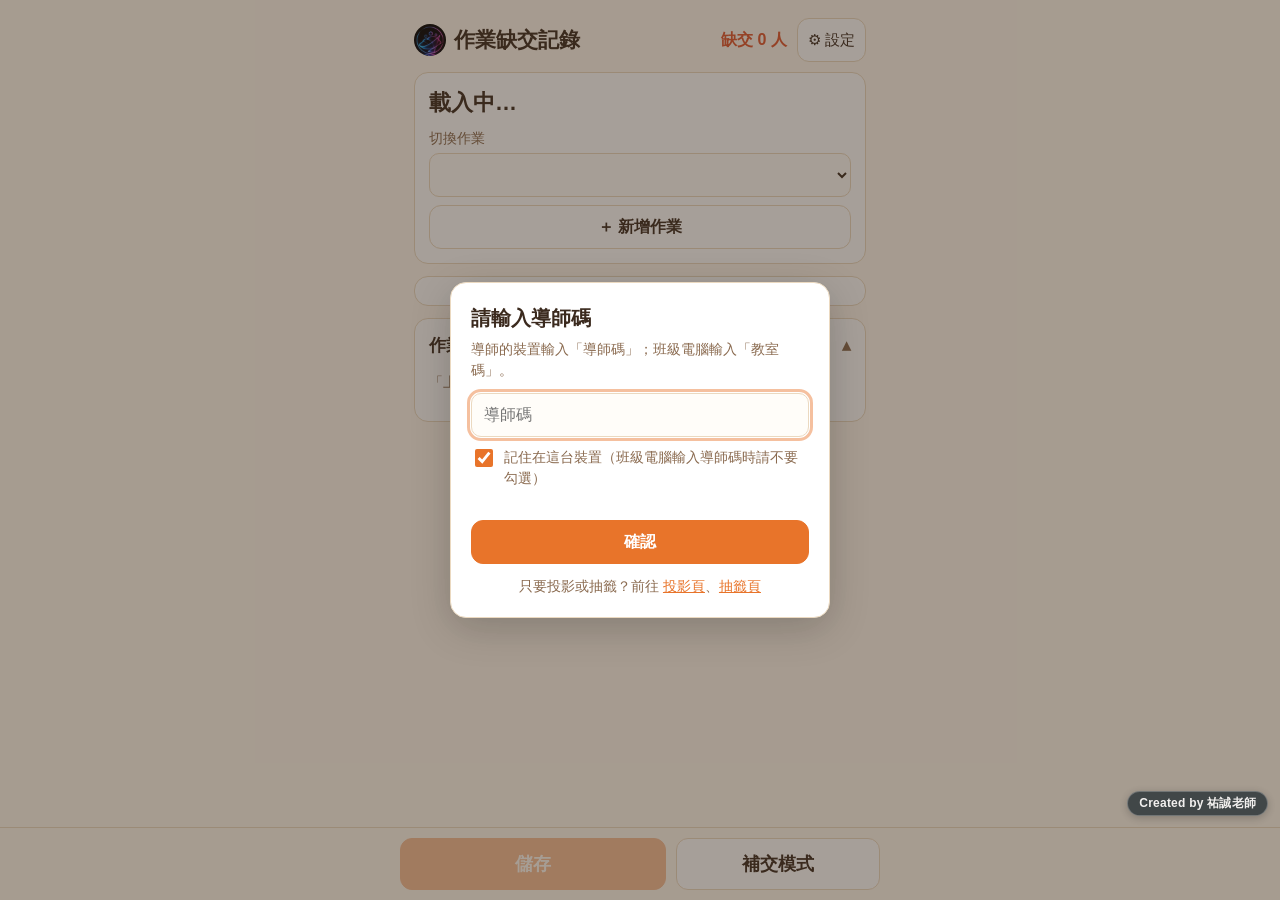
<file: index.html>
<!doctype html>
<html lang="zh-Hant-TW">
<head>
  <meta charset="utf-8">
  <meta name="viewport" content="width=device-width, initial-scale=1, viewport-fit=cover">
  <meta name="robots" content="noindex">
  <meta name="theme-color" content="#FFF8EE">
  <link rel="manifest" href="manifest.webmanifest">
  <link rel="icon" type="image/png" sizes="32x32" href="icons/favicon-32.png">
  <link rel="apple-touch-icon" href="icons/apple-touch-icon.png">
  <meta name="mobile-web-app-capable" content="yes">
  <meta name="apple-mobile-web-app-capable" content="yes">
  <meta name="apple-mobile-web-app-title" content="班級管理">
  <meta name="apple-mobile-web-app-status-bar-style" content="default">
  <meta name="application-name" content="班級管理">
  <title>作業缺交記錄</title>
  <link rel="stylesheet" href="css/style.css?v=10">
</head>
<body>
  <div class="page">
    <header class="topbar">
      <h1 class="brand"><img src="icons/logo-96.png" alt="" width="32" height="32">作業缺交記錄</h1>
      <div class="right">
        <span id="missingCount" class="missing-count">缺交 0 人</span>
        <a class="icon-link" href="settings.html" aria-label="設定頁">⚙ 設定</a>
      </div>
    </header>

    <!-- 目前作業 -->
    <section class="card current-card" id="currentCard">
      <div class="date" id="curDate"></div>
      <div class="name" id="curName">載入中…</div>
      <label class="field">切換作業
        <select id="assignSelect" class="input"></select>
      </label>
      <button id="btnShowNew" class="btn btn-block" type="button">＋ 新增作業</button>
      <form id="newForm" class="stack" hidden style="margin-top:10px">
        <label class="field">作業名稱（必填）
          <input id="newName" class="input" type="text" maxlength="40" required placeholder="例如：數學習作 P.32">
        </label>
        <label class="field">日期
          <input id="newDate" class="input" type="date" required>
        </label>
        <div class="row">
          <button class="btn btn-primary" type="submit">建立</button>
          <button id="btnCancelNew" class="btn" type="button">取消</button>
        </div>
      </form>
    </section>

    <div class="makeup-banner">補交模式：點紅色座號會改成「已補交」</div>

    <!-- 座號按鈕格 -->
    <section class="card">
      <p id="gridHint" class="grid-hint"></p>
      <div id="seatGrid" class="seat-grid" aria-label="座號"></div>
    </section>

    <!-- 作業清單 -->
    <details class="card" id="listCard" open>
      <summary>作業清單與投影設定</summary>
      <p class="muted">「上投影」最多 5 項；用 ↑ ↓ 調整投影順序。</p>
      <ul id="assignList" class="assign-list"></ul>
    </details>
  </div>

  <nav class="bottom-bar">
    <div class="inner">
      <button id="btnSave" class="btn btn-primary" type="button" disabled>儲存</button>
      <button id="btnMakeup" class="btn" type="button" aria-pressed="false">補交模式</button>
    </div>
  </nav>

  <script src="config.js?v=10"></script>
  <script src="js/api.js?v=10"></script>
  <script src="js/pwa.js?v=10"></script>
  <script src="js/record.js?v=10"></script>
  <!-- 著作權浮水印：往上移，避開底部「儲存／補交模式」按鈕列 -->
  <script src="js/watermark.js?v=10" data-offset-y="calc(84px + env(safe-area-inset-bottom))" data-size="12px" defer></script>
</body>
</html>
</file>
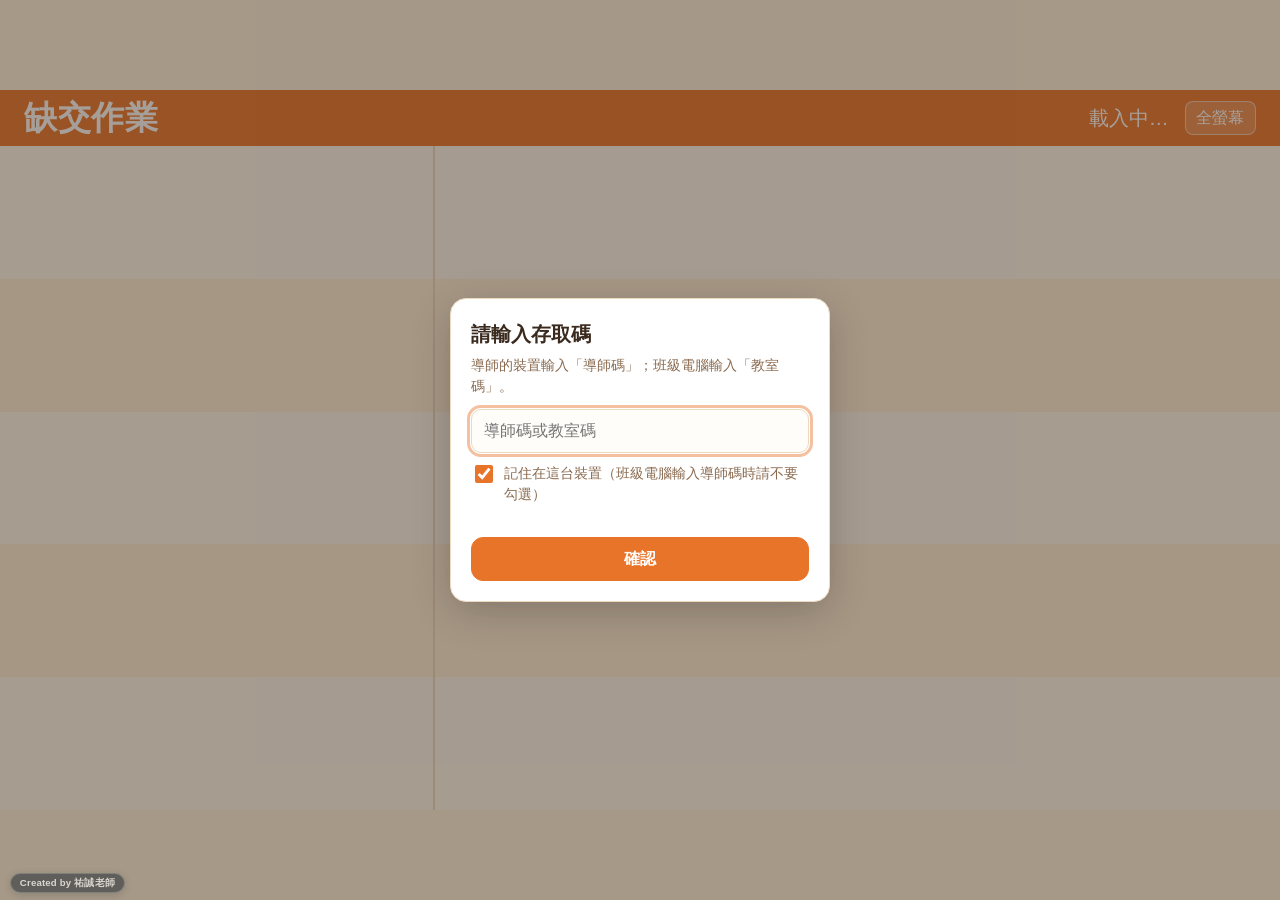
<file: board.html>
<!doctype html>
<html lang="zh-Hant-TW">
<head>
  <meta charset="utf-8">
  <meta name="viewport" content="width=device-width, initial-scale=1">
  <meta name="robots" content="noindex">
  <link rel="icon" type="image/png" sizes="32x32" href="icons/favicon-32.png">
  <title>缺交作業投影</title>
  <link rel="stylesheet" href="css/style.css?v=10">
</head>
<body class="board-page">
  <div class="board-stage" id="stage">
    <header class="board-head">
      <h1 id="boardTitle">缺交作業</h1>
      <div class="meta">
        <span id="updatedAt">載入中…</span>
        <button id="btnFull" class="btn-full" type="button">全螢幕</button>
      </div>
    </header>
    <main class="board-rows" id="rows"></main>
    <div id="emptyMsg" class="board-empty-msg" hidden>目前沒有上投影的作業</div>
    <div id="offline" class="board-offline" hidden>連線中斷</div>
  </div>

  <script src="config.js?v=10"></script>
  <script src="js/api.js?v=10"></script>
  <script src="js/board.js?v=10"></script>
  <!-- 著作權浮水印：放左下（作業名稱欄），縮小調淡，避免遮到座號卡片 -->
  <script src="js/watermark.js?v=10" data-position="bottom-left" data-offset-x="0.8vw" data-offset-y="0.8vh" data-size="0.75vw" data-opacity="0.6" defer></script>
</body>
</html>
</file>
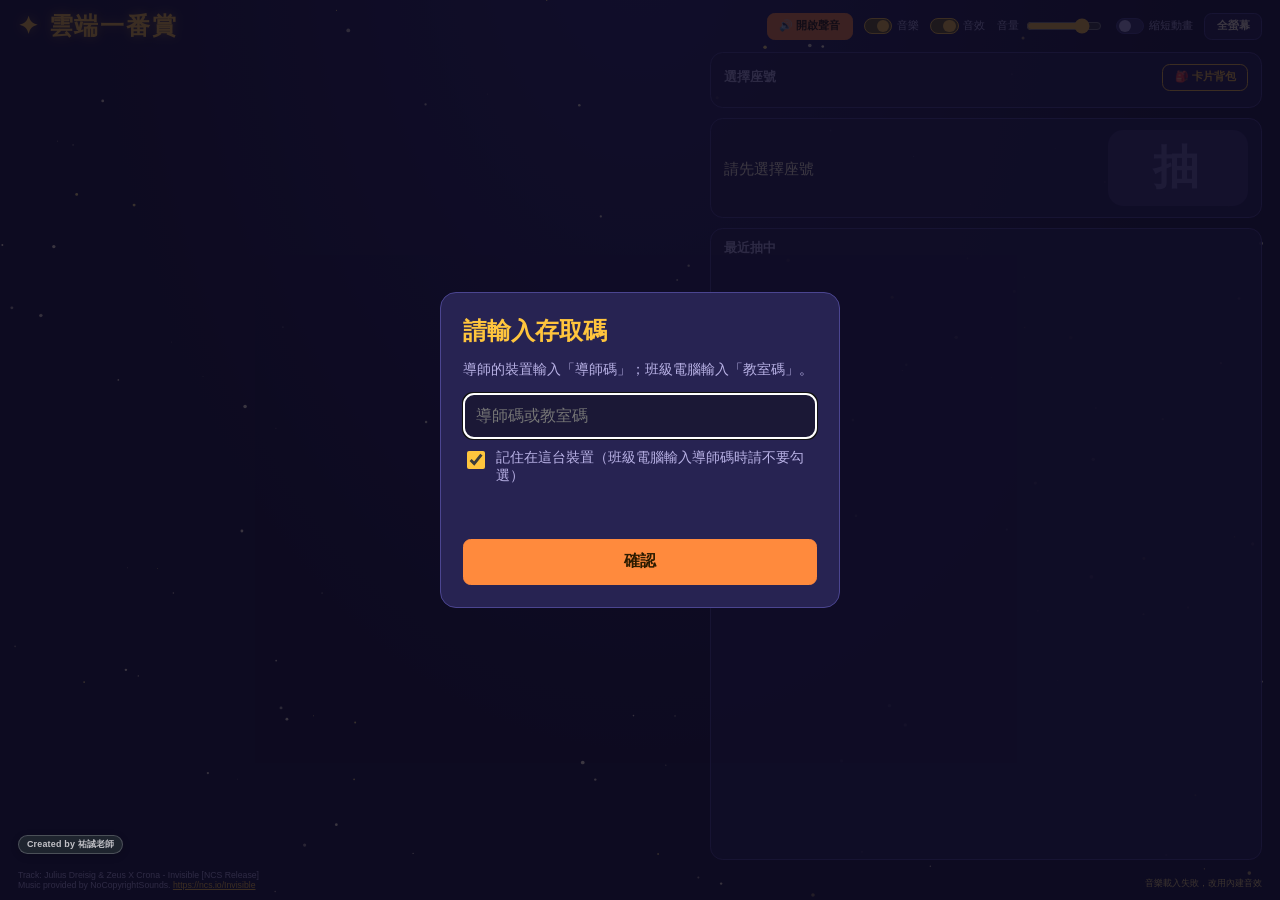
<file: lottery.html>
<!doctype html>
<html lang="zh-Hant-TW">
<head>
  <meta charset="utf-8">
  <meta name="viewport" content="width=device-width, initial-scale=1">
  <meta name="robots" content="noindex">
  <link rel="icon" type="image/png" sizes="32x32" href="icons/favicon-32.png">
  <meta name="theme-color" content="#1B1836">
  <title>雲端一番賞</title>
  <link rel="stylesheet" href="css/lottery.css?v=10">
</head>
<body class="lottery">
  <canvas id="stars" class="stars" aria-hidden="true"></canvas>

  <div class="app">
    <header class="top">
      <h1>✦ 雲端一番賞</h1>
      <div class="controls">
        <button id="btnSoundOn" class="btn btn-sound" type="button">🔊 開啟聲音</button>
        <label class="tgl"><input type="checkbox" id="tglMusic" checked><span class="track"></span>音樂</label>
        <label class="tgl"><input type="checkbox" id="tglSfx" checked><span class="track"></span>音效</label>
        <label class="vol">音量<input type="range" id="volume" min="0" max="100" value="80" aria-label="音量"></label>
        <label class="tgl"><input type="checkbox" id="tglShort"><span class="track"></span>縮短動畫</label>
        <button id="btnFull" class="btn" type="button">全螢幕</button>
      </div>
    </header>

    <main class="layout">
      <section class="numbers" aria-label="籤號">
        <div id="numGrid" class="num-grid"></div>
        <p id="poolStatus" class="pool-status"></p>
      </section>

      <section class="side">
        <div class="panel seats-panel">
          <div class="panel-head">
            <h2>選擇座號</h2>
            <button id="btnBag" class="btn btn-bag" type="button">🎒 卡片背包</button>
          </div>
          <div id="seatGrid" class="seat-grid"></div>
        </div>
        <div class="panel draw-panel">
          <div id="selInfo" class="sel-info">請先選擇座號</div>
          <button id="btnDraw" class="btn-draw" type="button" disabled>抽</button>
        </div>
        <div class="panel recent-panel">
          <h2>最近抽中</h2>
          <ol id="recent" class="recent"></ol>
        </div>
      </section>
    </main>

    <footer class="foot">
      <div class="credit">
        <div>Track: Julius Dreisig &amp; Zeus X Crona - Invisible [NCS Release]</div>
        <div>Music provided by NoCopyrightSounds. <a href="https://ncs.io/Invisible" target="_blank" rel="noopener noreferrer">https://ncs.io/Invisible</a></div>
      </div>
      <div class="foot-status">
        <span id="musicMsg" hidden>音樂載入失敗，改用內建音效</span>
        <span id="netMsg" hidden>連線中斷</span>
      </div>
    </footer>
  </div>

  <!-- 抽籤動畫覆蓋層 -->
  <div id="overlay" class="overlay" hidden>
    <div class="spot" aria-hidden="true"></div>
    <div id="stageArea" class="stage-area" aria-live="polite"></div>
    <div class="overlay-actions">
      <button id="btnSkip" class="btn" type="button">跳過</button>
      <button id="btnNext" class="btn btn-next" type="button" hidden>下一位</button>
    </div>
  </div>
  <button id="btnSkipSpin" class="btn skip-float" type="button" hidden>跳過</button>
  <canvas id="confetti" class="confetti" aria-hidden="true"></canvas>

  <!-- 卡片背包 -->
  <div id="bagOverlay" class="bag-overlay" hidden role="dialog" aria-modal="true" aria-labelledby="bagTitle">
    <div class="bag-box">
      <header class="bag-head">
        <h2 id="bagTitle">🎒 卡片背包</h2>
        <button id="btnBagClose" class="btn" type="button">關閉</button>
      </header>
      <div id="bagSeats" class="bag-seats" aria-label="選擇座號"></div>
      <div id="bagBody" class="bag-body" aria-live="polite"></div>
    </div>
  </div>

  <!-- YouTube 播放器：移到畫面外（不使用 display:none） -->
  <div class="yt-holder" aria-hidden="true"><div id="ytPlayer"></div></div>

  <script src="config.js?v=10"></script>
  <script src="js/api.js?v=10"></script>
  <script src="js/audio.js?v=10"></script>
  <script src="js/music.js?v=10"></script>
  <script src="js/lottery-fx.js?v=10"></script>
  <script src="js/backpack.js?v=10"></script>
  <script src="js/lottery.js?v=10"></script>
  <!-- 著作權浮水印：放左下（號碼格下方、NCS 音樂標示上方），避開右下「跳過」按鈕 -->
  <script src="js/watermark.js?v=10" data-position="bottom-left" data-offset-x="calc(1.4 * var(--u))" data-offset-y="calc(3.6 * var(--u))" data-size="calc(.7 * var(--u))" data-opacity="0.75" defer></script>
</body>
</html>
</file>
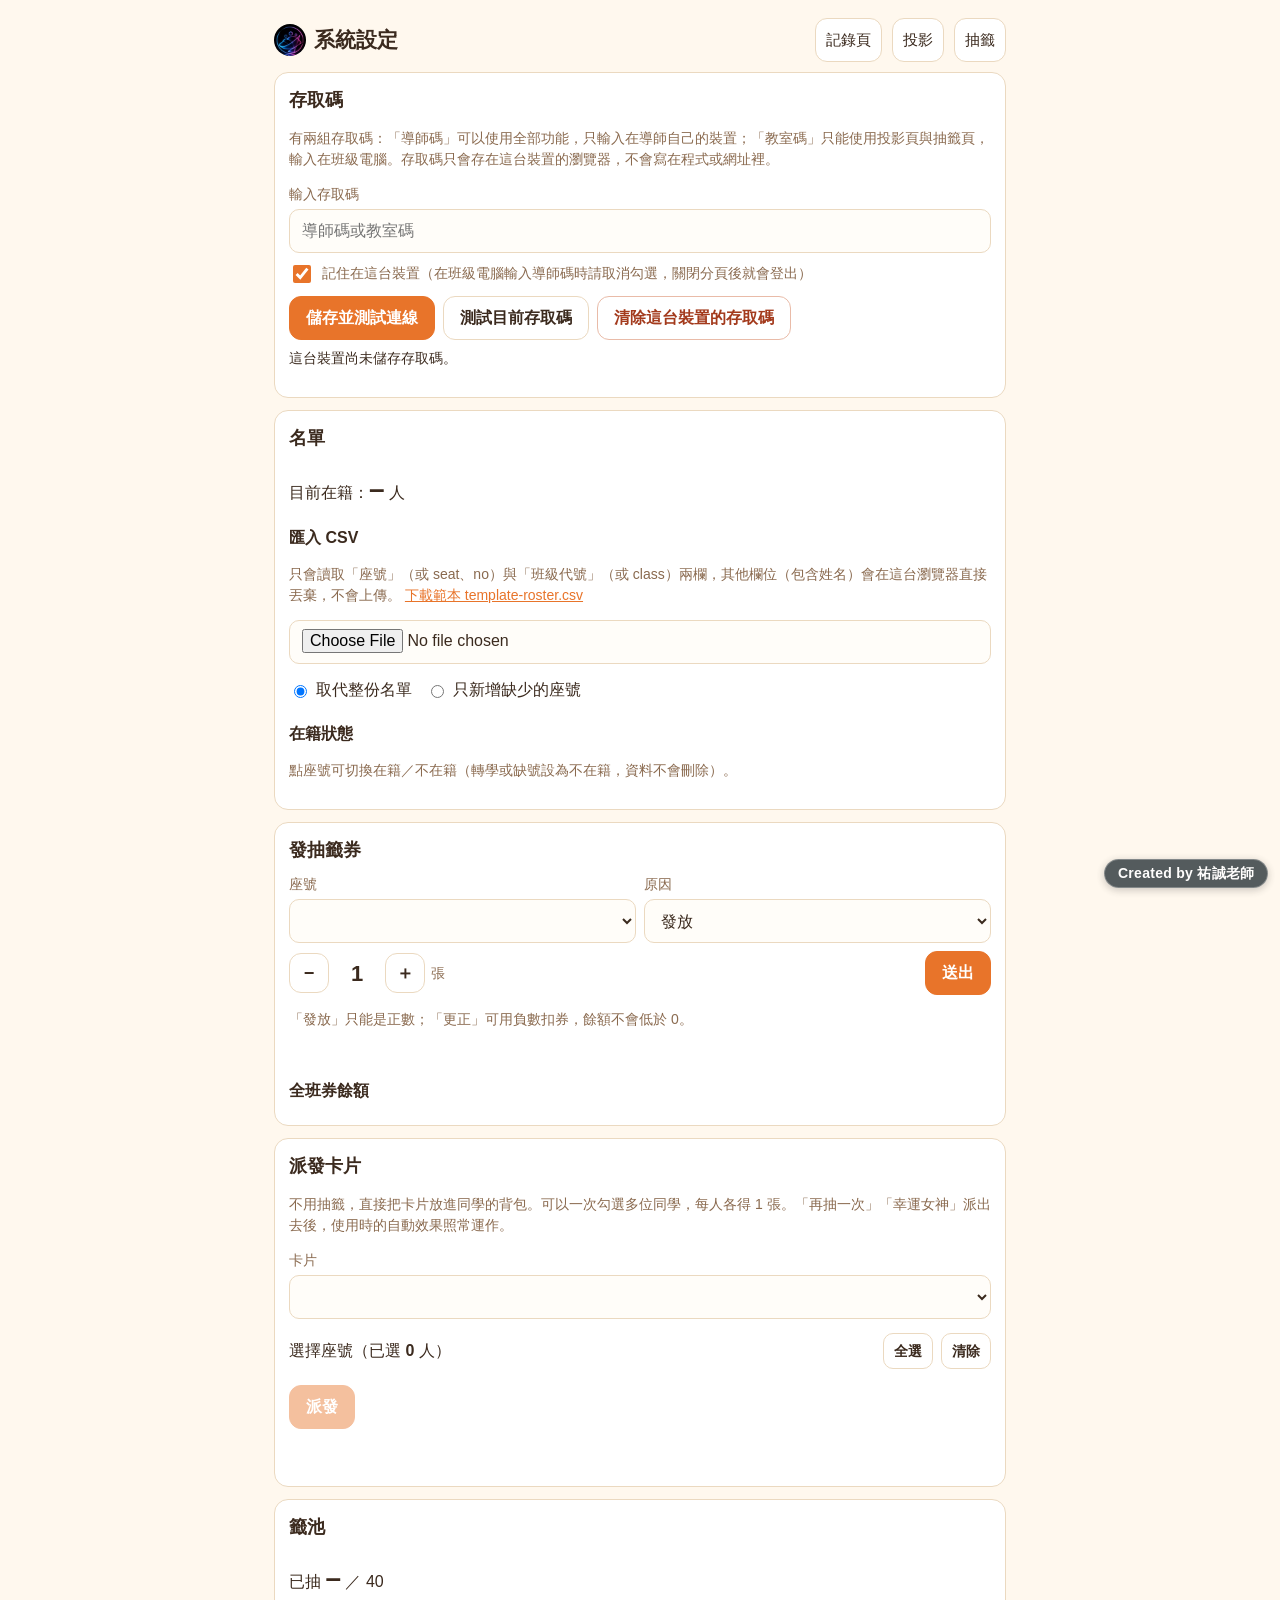
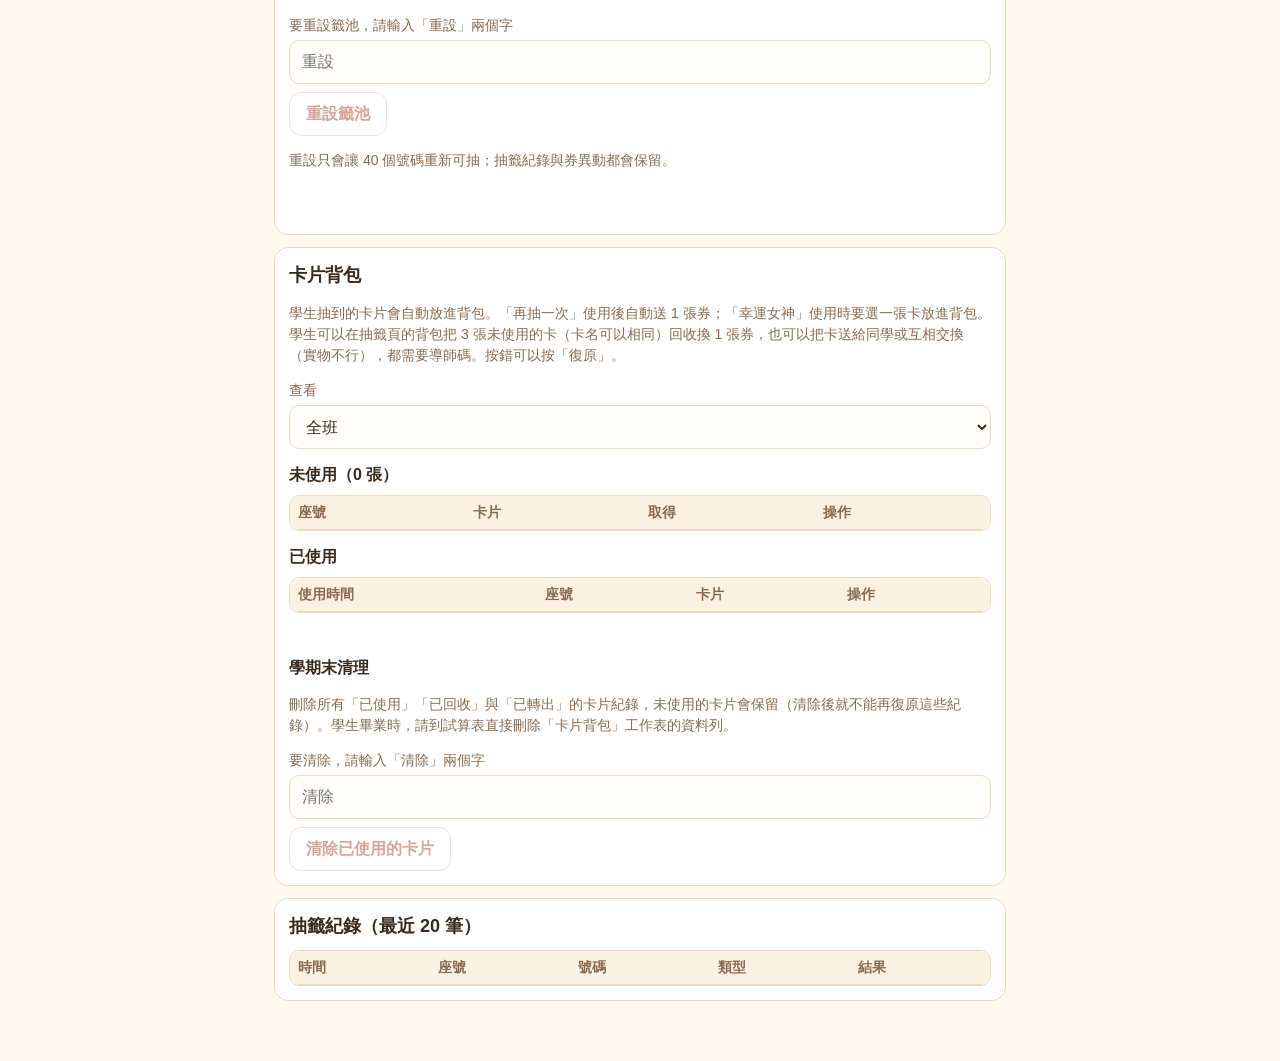
<file: settings.html>
<!doctype html>
<html lang="zh-Hant-TW">
<head>
  <meta charset="utf-8">
  <meta name="viewport" content="width=device-width, initial-scale=1, viewport-fit=cover">
  <meta name="robots" content="noindex">
  <meta name="theme-color" content="#FFF8EE">
  <link rel="manifest" href="manifest.webmanifest">
  <link rel="icon" type="image/png" sizes="32x32" href="icons/favicon-32.png">
  <link rel="apple-touch-icon" href="icons/apple-touch-icon.png">
  <meta name="mobile-web-app-capable" content="yes">
  <meta name="apple-mobile-web-app-capable" content="yes">
  <meta name="apple-mobile-web-app-title" content="班級管理">
  <meta name="apple-mobile-web-app-status-bar-style" content="default">
  <meta name="application-name" content="班級管理">
  <title>系統設定</title>
  <link rel="stylesheet" href="css/style.css?v=10">
</head>
<body>
  <div class="page wide">
    <header class="topbar">
      <h1 class="brand"><img src="icons/logo-96.png" alt="" width="32" height="32">系統設定</h1>
      <div class="right">
        <a class="icon-link" href="index.html">記錄頁</a>
        <a class="icon-link" href="board.html">投影</a>
        <a class="icon-link" href="lottery.html">抽籤</a>
      </div>
    </header>

    <!-- 1. 存取碼 -->
    <section class="card" id="secCode">
      <h2>存取碼</h2>
      <p class="muted">有兩組存取碼：「導師碼」可以使用全部功能，只輸入在導師自己的裝置；「教室碼」只能使用投影頁與抽籤頁，輸入在班級電腦。存取碼只會存在這台裝置的瀏覽器，不會寫在程式或網址裡。</p>
      <label class="field">輸入存取碼
        <input id="codeInput" class="input" type="password" autocomplete="current-password" placeholder="導師碼或教室碼">
      </label>
      <label class="gate-remember" style="margin-bottom:10px">
        <input id="codeRemember" type="checkbox" checked>
        記住在這台裝置（在班級電腦輸入導師碼時請取消勾選，關閉分頁後就會登出）
      </label>
      <div class="row">
        <button id="btnSaveCode" class="btn btn-primary" type="button">儲存並測試連線</button>
        <button id="btnTestCode" class="btn" type="button">測試目前存取碼</button>
        <button id="btnClearCode" class="btn btn-danger" type="button">清除這台裝置的存取碼</button>
      </div>
      <p id="codeStatus" class="status-line"></p>
    </section>

    <!-- 2. 名單 -->
    <section class="card" id="secRoster">
      <h2>名單</h2>
      <p>目前在籍：<span id="activeCount" class="big-number">–</span> 人</p>

      <h3>匯入 CSV</h3>
      <p class="muted">只會讀取「座號」（或 seat、no）與「班級代號」（或 class）兩欄，其他欄位（包含姓名）會在這台瀏覽器直接丟棄，不會上傳。
        <a href="template-roster.csv" download>下載範本 template-roster.csv</a></p>
      <input id="csvFile" class="input" type="file" accept=".csv,text/csv">
      <div class="radio-row" role="radiogroup" aria-label="匯入模式">
        <label><input type="radio" name="importMode" value="replace" checked> 取代整份名單</label>
        <label><input type="radio" name="importMode" value="append"> 只新增缺少的座號</label>
      </div>
      <div id="previewBox" hidden>
        <p id="previewSummary" class="preview-summary"></p>
        <div class="table-wrap">
          <table class="data">
            <thead><tr><th>列號</th><th>班級代號</th><th>座號</th><th>檢查結果</th></tr></thead>
            <tbody id="previewBody"></tbody>
          </table>
        </div>
        <div class="row" style="margin-top:10px">
          <button id="btnImport" class="btn btn-primary" type="button" disabled>確認匯入</button>
          <button id="btnCancelImport" class="btn" type="button">取消</button>
        </div>
      </div>

      <h3>在籍狀態</h3>
      <p class="muted">點座號可切換在籍／不在籍（轉學或缺號設為不在籍，資料不會刪除）。</p>
      <div id="rosterGrid" class="mini-grid"></div>
    </section>

    <!-- 3. 發券 -->
    <section class="card" id="secTickets">
      <h2>發抽籤券</h2>
      <div class="row">
        <label class="field" style="flex:1;min-width:120px">座號
          <select id="ticketSeat" class="input"></select>
        </label>
        <label class="field" style="flex:1;min-width:120px">原因
          <select id="ticketReason" class="input">
            <option value="發放">發放</option>
            <option value="更正">更正</option>
          </select>
        </label>
      </div>
      <div class="row spread">
        <div class="stepper" aria-label="張數">
          <button id="btnMinus" class="btn btn-icon" type="button" aria-label="減少">−</button>
          <output id="ticketAmount">1</output>
          <button id="btnPlus" class="btn btn-icon" type="button" aria-label="增加">＋</button>
          <span class="muted">張</span>
        </div>
        <button id="btnGrant" class="btn btn-primary" type="button">送出</button>
      </div>
      <p class="muted">「發放」只能是正數；「更正」可用負數扣券，餘額不會低於 0。</p>
      <p id="ticketStatus" class="status-line"></p>
      <h3>全班券餘額</h3>
      <div id="balanceGrid" class="mini-grid"></div>
    </section>

    <!-- 3-1. 派發卡片 -->
    <section class="card" id="secGrant">
      <h2>派發卡片</h2>
      <p class="muted">不用抽籤，直接把卡片放進同學的背包。可以一次勾選多位同學，每人各得 1 張。「再抽一次」「幸運女神」派出去後，使用時的自動效果照常運作。</p>
      <label class="field">卡片
        <select id="grantCardSel" class="input"></select>
      </label>
      <div id="grantCustom" class="stack" hidden>
        <label class="field">自訂卡名（必填，最多 20 字）
          <input id="grantName" class="input" type="text" maxlength="20" autocomplete="off" placeholder="例如：生日快樂卡">
        </label>
        <label class="field">說明（最多 60 字，可以空白）
          <input id="grantDesc" class="input" type="text" maxlength="60" autocomplete="off" placeholder="例如：今天可以優先選座位。">
        </label>
      </div>
      <p id="grantDescPreview" class="muted"></p>
      <div class="row spread">
        <span>選擇座號（已選 <b id="grantCount">0</b> 人）</span>
        <div class="row">
          <button id="btnGrantAll" class="btn btn-small" type="button">全選</button>
          <button id="btnGrantNone" class="btn btn-small" type="button">清除</button>
        </div>
      </div>
      <div id="grantSeats" class="mini-grid" style="margin:8px 0"></div>
      <button id="btnGrantCard" class="btn btn-primary" type="button" disabled>派發</button>
      <p id="grantStatus" class="status-line"></p>
    </section>

    <!-- 4. 籤池 -->
    <section class="card" id="secPool">
      <h2>籤池</h2>
      <p>已抽 <span id="poolDrawn" class="big-number">–</span> ／ <span id="poolTotal">40</span></p>
      <label class="field">要重設籤池，請輸入「重設」兩個字
        <input id="resetInput" class="input" type="text" autocomplete="off" placeholder="重設">
      </label>
      <button id="btnReset" class="btn btn-danger" type="button" disabled>重設籤池</button>
      <p class="muted">重設只會讓 40 個號碼重新可抽；抽籤紀錄與券異動都會保留。</p>
      <p id="poolStatus" class="status-line"></p>
    </section>

    <!-- 5. 卡片背包 -->
    <section class="card" id="secBag">
      <h2>卡片背包</h2>
      <p class="muted">學生抽到的卡片會自動放進背包。「再抽一次」使用後自動送 1 張券；「幸運女神」使用時要選一張卡放進背包。學生可以在抽籤頁的背包把 3 張未使用的卡（卡名可以相同）回收換 1 張券，也可以把卡送給同學或互相交換（實物不行），都需要導師碼。按錯可以按「復原」。</p>
      <label class="field">查看
        <select id="bagSeat" class="input"><option value="">全班</option></select>
      </label>

      <h3>未使用（<span id="bagUnusedCount">0</span> 張）</h3>
      <div class="table-wrap">
        <table class="data">
          <thead><tr><th>座號</th><th>卡片</th><th>取得</th><th>操作</th></tr></thead>
          <tbody id="bagUnusedBody"></tbody>
        </table>
      </div>

      <h3>已使用</h3>
      <div class="table-wrap">
        <table class="data">
          <thead><tr><th>使用時間</th><th>座號</th><th>卡片</th><th>操作</th></tr></thead>
          <tbody id="bagUsedBody"></tbody>
        </table>
      </div>
      <p id="bagStatus" class="status-line"></p>

      <h3>學期末清理</h3>
      <p class="muted">刪除所有「已使用」「已回收」與「已轉出」的卡片紀錄，未使用的卡片會保留（清除後就不能再復原這些紀錄）。學生畢業時，請到試算表直接刪除「卡片背包」工作表的資料列。</p>
      <label class="field">要清除，請輸入「清除」兩個字
        <input id="bagClearInput" class="input" type="text" autocomplete="off" placeholder="清除">
      </label>
      <button id="btnBagClear" class="btn btn-danger" type="button" disabled>清除已使用的卡片</button>
    </section>

    <!-- 6. 抽籤紀錄 -->
    <section class="card" id="secDraws">
      <h2>抽籤紀錄（最近 20 筆）</h2>
      <div class="table-wrap">
        <table class="data">
          <thead><tr><th>時間</th><th>座號</th><th>號碼</th><th>類型</th><th>結果</th></tr></thead>
          <tbody id="drawBody"></tbody>
        </table>
      </div>
    </section>
  </div>

  <script src="config.js?v=10"></script>
  <script src="js/api.js?v=10"></script>
  <script src="js/pwa.js?v=10"></script>
  <script src="js/settings.js?v=10"></script>
  <!-- 著作權浮水印 -->
  <script src="js/watermark.js?v=10" defer></script>
</body>
</html>
</file>
<file: css/style.css>
/* 暖色主題：記錄頁、設定頁、投影頁共用 */
:root {
  --bg-phone: #FFF8EE;
  --bg-board: #FFF3E0;
  --surface: #FFFFFF;
  --border: #EBD9C0;
  --text: #3B2A1E;
  --text-2: #8A6A4F;
  --missing: #E0562F;
  --missing-text: #FFFFFF;
  --primary: #E8742A;
  --primary-text: #FFFFFF;
  --makeup-bg: #FFE8B8;
  --makeup-text: #7A4A12;
  --done: #4E7A37;
  --font: "Noto Sans TC", "PingFang TC", "Microsoft JhengHei", sans-serif;
  --radius: 14px;
  color-scheme: light;
}

* { box-sizing: border-box; }

html, body { margin: 0; padding: 0; }

body {
  font-family: var(--font);
  color: var(--text);
  background: var(--bg-phone);
  font-size: 16px;
  line-height: 1.5;
  -webkit-text-size-adjust: 100%;
  -webkit-tap-highlight-color: transparent;
}

a { color: var(--primary); }

button, input, select { font: inherit; color: inherit; }

[hidden] { display: none !important; }

.visually-hidden {
  position: absolute; width: 1px; height: 1px; overflow: hidden; clip: rect(0 0 0 0); white-space: nowrap;
}

/* ---------- 版面 ---------- */
.page {
  max-width: 480px;
  margin: 0 auto;
  padding: 12px 14px 120px;
}
.page.wide { max-width: 760px; padding-bottom: 48px; }

.topbar {
  display: flex;
  align-items: center;
  justify-content: space-between;
  gap: 8px;
  padding: 6px 0 10px;
}
.topbar h1 { font-size: 21px; margin: 0; }
.topbar .right { display: flex; align-items: center; gap: 10px; }
.icon-link {
  display: inline-flex; align-items: center; justify-content: center;
  min-width: 44px; min-height: 44px; padding: 0 10px;
  border: 1px solid var(--border); border-radius: 12px; background: var(--surface);
  color: var(--text); text-decoration: none; font-size: 15px;
}

.card {
  background: var(--surface);
  border: 1px solid var(--border);
  border-radius: var(--radius);
  padding: 14px;
  margin-bottom: 12px;
}
.card h2 { font-size: 18px; margin: 0 0 10px; }
.card h3 { font-size: 16px; margin: 14px 0 8px; }
.muted { color: var(--text-2); font-size: 14px; }
.row { display: flex; gap: 8px; align-items: center; flex-wrap: wrap; }
.row.spread { justify-content: space-between; }
.stack > * + * { margin-top: 8px; }

/* ---------- 按鈕與輸入 ---------- */
.btn {
  display: inline-flex; align-items: center; justify-content: center; gap: 6px;
  min-height: 44px; padding: 0 16px;
  border: 1px solid var(--border); border-radius: 12px;
  background: var(--surface); color: var(--text);
  font-size: 16px; font-weight: 600; cursor: pointer;
  touch-action: manipulation;
}
.btn:disabled { opacity: .45; cursor: not-allowed; }
.btn-primary { background: var(--primary); border-color: var(--primary); color: var(--primary-text); }
.btn-danger { color: #A33A1C; border-color: #E9BBA8; }
.btn-small { min-height: 36px; padding: 0 10px; font-size: 14px; border-radius: 10px; }
.btn-icon { min-width: 40px; min-height: 40px; padding: 0; font-size: 18px; }
.btn-block { width: 100%; }

.input, select.input {
  width: 100%;
  min-height: 44px;
  padding: 8px 12px;
  border: 1px solid var(--border);
  border-radius: 10px;
  background: #FFFDF9;
  font-size: 16px;
}
.input:focus, .btn:focus-visible, .seat:focus-visible { outline: 3px solid rgba(232, 116, 42, .45); outline-offset: 1px; }
label.field { display: block; font-size: 14px; color: var(--text-2); margin-bottom: 8px; }
label.field > .input { margin-top: 4px; color: var(--text); }

/* 開關 */
.switch { position: relative; display: inline-flex; align-items: center; gap: 6px; cursor: pointer; font-size: 13px; color: var(--text-2); }
.switch input { position: absolute; opacity: 0; width: 1px; height: 1px; }
.switch .track {
  width: 46px; height: 28px; border-radius: 14px; background: #E4D5C0; position: relative; transition: background .2s;
  flex: none;
}
.switch .track::after {
  content: ""; position: absolute; top: 3px; left: 3px; width: 22px; height: 22px; border-radius: 50%;
  background: #fff; box-shadow: 0 1px 3px rgba(0,0,0,.2); transition: transform .2s;
}
.switch input:checked + .track { background: var(--primary); }
.switch input:checked + .track::after { transform: translateX(18px); }
.switch input:focus-visible + .track { outline: 3px solid rgba(232, 116, 42, .45); }
.switch input:disabled + .track { opacity: .5; }

/* ---------- 記錄頁 ---------- */
.current-card .date { color: var(--text-2); font-size: 15px; }
.current-card .name { font-size: 22px; font-weight: 800; line-height: 1.3; margin: 2px 0 10px; word-break: break-word; }
.missing-count { font-size: 16px; font-weight: 700; color: var(--missing); white-space: nowrap; }
.missing-count.zero { color: var(--done); }
.missing-count.pending { color: var(--text-2); }

.seat-grid {
  display: grid;
  grid-template-columns: repeat(6, 1fr);
  gap: 8px;
}
.seat {
  min-height: 52px;
  border: 1px solid var(--border);
  border-radius: 12px;
  background: var(--surface);
  font-size: 19px;
  font-weight: 600;
  cursor: pointer;
  position: relative;
  touch-action: manipulation;
  user-select: none;
}
.seat.missing { background: var(--missing); border-color: var(--missing); color: var(--missing-text); font-weight: 800; }
.seat.madeup::after {
  content: "補"; position: absolute; top: 2px; right: 4px; font-size: 10px; color: var(--text-2); font-weight: 600;
}
.seat.done { background: var(--done); border-color: var(--done); color: #FFFFFF; font-weight: 800; }
.seat.done.madeup::after { color: #E4F2D8; }
.seat.changed { box-shadow: 0 0 0 2px #F3B27E inset; }
.seat.missing.changed { box-shadow: 0 0 0 3px #FFD2BF inset; }
.seat.done.changed { box-shadow: 0 0 0 3px #CFE8BD inset; }
.grid-hint { margin: 0 0 10px; font-size: 14px; color: var(--text-2); line-height: 1.5; }
.grid-hint:empty { display: none; }
.empty-hint { text-align: center; color: var(--text-2); padding: 18px 8px; }

.makeup-banner {
  display: none;
  background: var(--makeup-bg); color: var(--makeup-text);
  border-radius: 10px; padding: 8px 12px; margin-bottom: 10px; font-weight: 700; font-size: 15px;
}
body.makeup .makeup-banner { display: block; }

.bottom-bar {
  position: fixed; left: 0; right: 0; bottom: 0;
  background: rgba(255, 248, 238, .96);
  border-top: 1px solid var(--border);
  padding: 10px 14px calc(10px + env(safe-area-inset-bottom));
  z-index: 20;
}
.bottom-bar .inner { max-width: 480px; margin: 0 auto; display: grid; grid-template-columns: 1.3fr 1fr; gap: 10px; }
.bottom-bar .btn { min-height: 52px; font-size: 18px; }
#btnMakeup[aria-pressed="true"] { background: var(--makeup-bg); border-color: #F0C77A; color: var(--makeup-text); }

.assign-list { list-style: none; margin: 0; padding: 0; }
.assign-item {
  display: grid;
  grid-template-columns: 1fr auto;
  gap: 6px 10px;
  padding: 10px 0;
  border-top: 1px solid var(--border);
}
.assign-item:first-child { border-top: 0; }
.assign-item.current .a-name { color: var(--primary); }
.assign-item .a-main { min-width: 0; cursor: pointer; }
.assign-item .a-date { color: var(--text-2); font-size: 13px; }
.assign-item .a-name { font-weight: 700; word-break: break-word; }
.assign-item .a-tools { display: flex; align-items: center; gap: 4px; }
.assign-item .a-extra { grid-column: 1 / -1; display: flex; gap: 6px; flex-wrap: wrap; }
.badge-board {
  display: inline-block; font-size: 12px; padding: 0 6px; border-radius: 6px;
  background: #FCE3CF; color: #9A4A14; margin-left: 4px; vertical-align: 1px;
}

details.card > summary { cursor: pointer; font-weight: 700; font-size: 17px; list-style: none; }
details.card > summary::-webkit-details-marker { display: none; }
details.card > summary::after { content: "▾"; float: right; color: var(--text-2); }
details.card[open] > summary::after { content: "▴"; }
details.card[open] > summary { margin-bottom: 8px; }

/* ---------- 設定頁 ---------- */
.table-wrap { overflow-x: auto; border: 1px solid var(--border); border-radius: 10px; }
table.data { width: 100%; border-collapse: collapse; font-size: 14px; background: var(--surface); }
table.data th, table.data td { padding: 6px 8px; border-bottom: 1px solid var(--border); text-align: left; white-space: nowrap; }
table.data th { background: #FBF1E2; color: var(--text-2); font-weight: 600; }
table.data tr.row-error td { background: #FDE6DE; color: #8F2E12; }
table.data tr.row-error td.err { font-weight: 700; white-space: normal; }
.preview-summary { font-size: 14px; margin: 8px 0; }
.preview-summary.bad { color: #A33A1C; font-weight: 700; }

.mini-grid { display: grid; grid-template-columns: repeat(6, 1fr); gap: 6px; }
.mini {
  min-height: 44px; border: 1px solid var(--border); border-radius: 10px; background: var(--surface);
  display: flex; flex-direction: column; align-items: center; justify-content: center;
  font-size: 16px; font-weight: 700; cursor: pointer; padding: 2px;
}
.mini small { font-size: 11px; font-weight: 500; color: var(--text-2); }
.mini.off { background: #F3ECE2; color: #B59C85; border-style: dashed; }
.mini.static { cursor: default; }
.mini.has { border-color: #F0B07A; background: #FFF4EA; }
.mini[aria-pressed="true"] { border: 2px solid var(--done); background: #E3F4E6; color: var(--done); }

.stepper { display: inline-flex; align-items: center; gap: 6px; }
.stepper output { min-width: 44px; text-align: center; font-size: 22px; font-weight: 800; }
.radio-row { display: flex; gap: 14px; flex-wrap: wrap; margin: 8px 0; }
.radio-row label { display: inline-flex; align-items: center; gap: 6px; min-height: 36px; }
.status-line { font-size: 14px; margin-top: 8px; min-height: 1.5em; }
.status-line.ok { color: var(--done); }
.status-line.bad { color: #A33A1C; }
.big-number { font-size: 28px; font-weight: 800; }

/* ---------- 共用：提示與存取碼視窗 ---------- */
.toast {
  position: fixed; left: 50%; bottom: 96px; transform: translate(-50%, 20px);
  background: #3B2A1E; color: #fff; padding: 10px 16px; border-radius: 12px;
  font-size: 15px; max-width: calc(100vw - 32px); opacity: 0; pointer-events: none;
  transition: opacity .2s, transform .2s; z-index: 100; text-align: center;
}
.toast.show { opacity: 1; transform: translate(-50%, 0); }
.toast.error { background: #8F2E12; }

.gate {
  position: fixed; inset: 0; background: rgba(59, 42, 30, .45);
  display: flex; align-items: center; justify-content: center; padding: 16px; z-index: 200;
}
.gate-box {
  width: 100%; max-width: 380px; background: var(--surface); border-radius: 16px; padding: 20px;
  border: 1px solid var(--border); box-shadow: 0 10px 40px rgba(0,0,0,.2);
}
.gate-box h2 { margin: 0 0 6px; font-size: 20px; }
.gate-hint { color: var(--text-2); font-size: 14px; margin: 0 0 12px; }
.gate-error { color: #A33A1C; min-height: 1.4em; font-size: 14px; margin: 6px 0; }
.gate-box .btn { width: 100%; }

/* ---------- 投影頁（以 1920×1080 為基準，等比例縮放） ---------- */
body.board-page {
  background: var(--bg-board);
  height: 100vh;
  overflow: hidden;
  display: flex;
  align-items: center;
  justify-content: center;
  /* 1 設計像素 = 畫面寬 1/1920 或高 1/1080，取較小者 */
  --s: min(calc(100vw / 1920), calc(100vh / 1080));
}
.board-stage {
  width: calc(1920 * var(--s));
  height: calc(1080 * var(--s));
  display: flex;
  flex-direction: column;
  position: relative;
  overflow: hidden;
}
.board-head {
  height: calc(84 * var(--s));
  flex: none;
  display: flex;
  align-items: center;
  justify-content: space-between;
  padding: 0 calc(36 * var(--s));
  background: var(--primary);
  color: #fff;
}
.board-head h1 { margin: 0; font-size: calc(50 * var(--s)); font-weight: 800; letter-spacing: .02em; }
.board-head .meta { display: flex; align-items: center; gap: calc(24 * var(--s)); font-size: calc(30 * var(--s)); }
.board-head .btn-full {
  background: rgba(255,255,255,.18); color: #fff; border: 1px solid rgba(255,255,255,.5);
  border-radius: calc(12 * var(--s)); font-size: calc(24 * var(--s)); padding: calc(6 * var(--s)) calc(16 * var(--s));
  cursor: pointer;
}
.board-rows { flex: 1; display: flex; flex-direction: column; min-height: 0; }
.board-row {
  flex: 1 1 0;
  min-height: 0;
  display: flex;
}
.board-row:nth-child(odd) { background: #FFF8EE; }
.board-row:nth-child(even) { background: #FFEFD9; }
.board-name {
  width: 34%;
  flex: none;
  display: flex;
  align-items: center;
  padding: 0 calc(28 * var(--s)) 0 calc(36 * var(--s));
  font-size: calc(var(--nf, 64) * var(--s));
  font-weight: 800;
  line-height: 1.12;
  word-break: break-word;
  overflow: hidden;
  border-right: calc(4 * var(--s)) solid var(--border);
}
.board-name .inner { max-height: 100%; }
.board-seats {
  flex: 1;
  min-width: 0;
  display: flex;
  flex-wrap: wrap;
  align-content: center;
  align-items: center;
  gap: calc(12 * var(--s)) calc(8 * var(--s));
  padding: 0 calc(24 * var(--s));
  overflow: hidden;
}
.board-seats .chip {
  height: calc(var(--f, 80) * 1.2 * var(--s));
  min-width: calc(var(--f, 80) * 1.6 * var(--s));
  padding: 0 calc(var(--f, 80) * .16 * var(--s));
  border-radius: calc(var(--f, 80) * .2 * var(--s));
  background: var(--missing);
  color: var(--missing-text);
  font-size: calc(var(--f, 80) * var(--s));
  line-height: 1;
  font-weight: 800;
  display: inline-flex;
  align-items: center;
  justify-content: center;
  font-variant-numeric: tabular-nums;
}
.board-done {
  color: var(--done);
  font-size: calc(64 * var(--s));
  font-weight: 800;
  display: inline-flex;
  align-items: center;
  gap: calc(16 * var(--s));
}
.board-done::before {
  content: "✓";
  display: inline-flex; align-items: center; justify-content: center;
  width: calc(76 * var(--s)); height: calc(76 * var(--s)); border-radius: 50%;
  background: var(--done); color: #fff; font-size: calc(50 * var(--s));
}
.board-pending {
  color: var(--text-2);
  font-size: calc(56 * var(--s));
  font-weight: 700;
}
.board-offline {
  position: absolute; right: calc(16 * var(--s)); bottom: calc(10 * var(--s));
  font-size: calc(22 * var(--s)); color: #fff; background: rgba(59, 42, 30, .75);
  padding: calc(4 * var(--s)) calc(12 * var(--s)); border-radius: calc(8 * var(--s));
}
.board-empty-msg {
  position: absolute; inset: calc(84 * var(--s)) 0 0 0; display: flex; align-items: center; justify-content: center;
  font-size: calc(48 * var(--s)); color: var(--text-2); pointer-events: none;
}

/* 存取碼視窗：記住選項與頁面連結 */
.gate-remember { display: flex; align-items: flex-start; gap: 8px; font-size: 14px; color: var(--text-2); margin: 10px 0 0; cursor: pointer; }
.gate-remember input { width: 18px; height: 18px; margin-top: 2px; flex: none; accent-color: var(--primary); }
.gate-links { font-size: 14px; color: var(--text-2); margin: 12px 0 0; text-align: center; }

/* 標題旁的 logo */
.topbar h1.brand { display: flex; align-items: center; gap: 8px; }
.topbar h1.brand img { width: 32px; height: 32px; border-radius: 50%; flex: none; background: #000; }
</file>
<file: css/lottery.css>
/* 夜空主題：抽籤頁（不使用缺交專用紅色） */
:root {
  --bg: #1B1836;
  --panel: #272352;
  --panel-border: #4B4590;
  --text: #FFF4D6;
  --text-2: #B9B2E6;
  --gold: #FFC53D;
  --btn: #FF8A3D;
  --btn-text: #2B1B00;
  --glow: #FFE27A;
  --drawn-bg: rgba(39, 35, 82, .4);
  --drawn-text: #6E68A8;
  --ticket: #F3DCB0;
  --font: "Noto Sans TC", "PingFang TC", "Microsoft JhengHei", sans-serif;
  /* 1u：1920×1080 時約 19.2px，依畫面等比例縮放 */
  --u: min(1vw, 1.7778vh);
  color-scheme: dark;
}

* { box-sizing: border-box; }
html, body { margin: 0; padding: 0; }
[hidden] { display: none !important; }

body.lottery {
  background: radial-gradient(ellipse at 50% -10%, #2C2766 0%, var(--bg) 60%) fixed, var(--bg);
  color: var(--text);
  font-family: var(--font);
  min-height: 100vh;
  overflow: hidden;
}
a { color: var(--gold); }
button, input { font: inherit; color: inherit; }

.stars { position: fixed; inset: 0; width: 100%; height: 100%; z-index: 0; pointer-events: none; }

.app {
  position: relative;
  z-index: 1;
  height: 100vh;
  display: grid;
  grid-template-rows: auto 1fr auto;
  padding: calc(.8 * var(--u)) calc(1.4 * var(--u));
  gap: calc(.8 * var(--u));
}

/* ---------- 標題與控制列 ---------- */
.top { display: flex; align-items: center; justify-content: space-between; gap: calc(1 * var(--u)); flex-wrap: wrap; }
.top h1 {
  margin: 0; font-size: calc(1.9 * var(--u)); color: var(--gold); letter-spacing: .08em;
  text-shadow: 0 0 calc(.8 * var(--u)) rgba(255, 197, 61, .45);
}
.controls { display: flex; align-items: center; gap: calc(.9 * var(--u)); flex-wrap: wrap; font-size: calc(.85 * var(--u)); color: var(--text-2); }
.btn {
  min-height: calc(2.1 * var(--u)); padding: 0 calc(.9 * var(--u));
  border-radius: calc(.6 * var(--u)); border: 1px solid var(--panel-border);
  background: var(--panel); color: var(--text); cursor: pointer; font-size: calc(.85 * var(--u)); font-weight: 600;
}
.btn:hover { border-color: var(--gold); }
.btn:focus-visible, .seat:focus-visible, .btn-draw:focus-visible { outline: 3px solid var(--gold); outline-offset: 2px; }
.btn-sound {
  background: var(--btn); color: var(--btn-text); border-color: var(--btn);
  animation: pulse 1.6s ease-in-out infinite;
}
.tgl { display: inline-flex; align-items: center; gap: calc(.35 * var(--u)); cursor: pointer; }
.tgl input { position: absolute; opacity: 0; width: 1px; height: 1px; }
.tgl .track {
  width: calc(2.2 * var(--u)); height: calc(1.25 * var(--u)); border-radius: 99px; background: #3A3570; position: relative; transition: background .2s;
  border: 1px solid var(--panel-border);
}
.tgl .track::after {
  content: ""; position: absolute; top: 50%; left: 2px; width: calc(.95 * var(--u)); height: calc(.95 * var(--u));
  border-radius: 50%; background: var(--text-2); transform: translateY(-50%); transition: left .2s, background .2s;
}
.tgl input:checked + .track { background: #6B5B1E; border-color: var(--gold); }
.tgl input:checked + .track::after { left: calc(100% - .95 * var(--u) - 2px); background: var(--gold); }
.tgl input:focus-visible + .track { outline: 3px solid var(--gold); }
.vol { display: inline-flex; align-items: center; gap: calc(.4 * var(--u)); }
.vol input { width: calc(6 * var(--u)); accent-color: var(--gold); }

/* ---------- 主版面：左 55%、右 45% ---------- */
.layout {
  display: grid;
  grid-template-columns: 55fr 45fr;
  gap: calc(1.4 * var(--u));
  min-height: 0;
}

.numbers { display: flex; flex-direction: column; justify-content: center; min-height: 0; }
.num-grid {
  display: grid;
  grid-template-columns: repeat(8, 1fr);
  gap: calc(.65 * var(--u));
  width: 100%;
  max-width: calc((100vh - 10 * var(--u)) * 8 / 5);
  margin: 0 auto;
}
.num {
  aspect-ratio: 1;
  display: flex; align-items: center; justify-content: center;
  background: linear-gradient(160deg, #332D6B, var(--panel));
  border: 2px solid var(--panel-border);
  border-radius: calc(.8 * var(--u));
  font-size: calc(2.5 * var(--u));
  font-weight: 800;
  color: var(--text);
  font-variant-numeric: tabular-nums;
  position: relative;
  transition: background .15s, transform .15s, color .15s;
  animation: breathe 3.2s ease-in-out infinite;
  animation-delay: calc(var(--i, 0) * -0.17s);
}
.num.drawn {
  background: var(--drawn-bg);
  color: var(--drawn-text);
  border-color: rgba(75, 69, 144, .4);
  animation: none;
  box-shadow: none;
}
.num.hot {
  background: linear-gradient(160deg, #FFE27A, var(--gold));
  color: #2B1B00;
  border-color: #FFF4D6;
  transform: scale(1.08);
  box-shadow: 0 0 calc(1.6 * var(--u)) var(--glow), 0 0 calc(3.2 * var(--u)) rgba(255, 197, 61, .6);
  animation: none;
  z-index: 2;
}
.num.picked { animation: picked .5s ease-in-out infinite alternate; }
.pool-status { text-align: center; color: var(--text-2); font-size: calc(1 * var(--u)); margin: calc(.8 * var(--u)) 0 0; }

.side { display: flex; flex-direction: column; gap: calc(.8 * var(--u)); min-height: 0; }
.panel {
  background: rgba(39, 35, 82, .88);
  border: 1px solid var(--panel-border);
  border-radius: calc(1 * var(--u));
  padding: calc(.8 * var(--u)) calc(1 * var(--u));
}
.panel h2 { margin: 0 0 calc(.5 * var(--u)); font-size: calc(1.05 * var(--u)); color: var(--text-2); font-weight: 600; }

.seat-grid { display: grid; grid-template-columns: repeat(6, 1fr); gap: calc(.45 * var(--u)); }
.seat {
  min-height: calc(2.9 * var(--u));
  border-radius: calc(.6 * var(--u));
  border: 2px solid var(--panel-border);
  background: #322C68;
  cursor: pointer;
  display: flex; flex-direction: column; align-items: center; justify-content: center; line-height: 1.1;
  padding: 2px;
}
.seat b { font-size: calc(1.35 * var(--u)); }
.seat small { font-size: calc(.72 * var(--u)); color: var(--gold); }
.seat:disabled { background: rgba(39, 35, 82, .4); color: var(--drawn-text); border-color: rgba(75, 69, 144, .35); cursor: not-allowed; }
.seat:disabled small { color: var(--drawn-text); }
.seat.selected { border-color: var(--gold); background: #4A3F1A; box-shadow: 0 0 calc(.8 * var(--u)) rgba(255, 197, 61, .55); }

.draw-panel { display: flex; align-items: center; gap: calc(1 * var(--u)); }
.sel-info { flex: 1; font-size: calc(1.2 * var(--u)); line-height: 1.5; }
.sel-info strong { color: var(--gold); font-size: calc(1.6 * var(--u)); }
.btn-draw {
  flex: none;
  width: calc(11 * var(--u));
  height: calc(6 * var(--u));
  border-radius: calc(1.2 * var(--u));
  border: none;
  background: linear-gradient(180deg, #FFA45E, var(--btn));
  color: var(--btn-text);
  font-size: calc(3.6 * var(--u));
  font-weight: 900;
  letter-spacing: .1em;
  cursor: pointer;
  box-shadow: 0 calc(.35 * var(--u)) 0 #B85A1E, 0 0 calc(1.6 * var(--u)) rgba(255, 138, 61, .5);
  transition: transform .1s;
}
.btn-draw:active:not(:disabled) { transform: translateY(3px); }
.btn-draw:disabled { background: #3A3570; color: var(--drawn-text); box-shadow: none; cursor: not-allowed; }
.btn-draw.empty { font-size: calc(1.5 * var(--u)); letter-spacing: 0; }

.recent-panel { flex: 1; min-height: 0; overflow: hidden; }
.recent { list-style: none; margin: 0; padding: 0; }
.recent li {
  display: grid; grid-template-columns: calc(4 * var(--u)) calc(4.5 * var(--u)) 1fr; gap: calc(.5 * var(--u));
  font-size: calc(.95 * var(--u)); padding: calc(.3 * var(--u)) 0; border-top: 1px solid rgba(75, 69, 144, .5);
}
.recent li:first-child { border-top: 0; }
.recent .r-no { color: var(--gold); font-weight: 700; }
.recent .r-name { overflow: hidden; text-overflow: ellipsis; white-space: nowrap; }
.recent li.empty { display: block; color: var(--text-2); }

.foot { display: flex; justify-content: space-between; align-items: flex-end; gap: 1em; font-size: calc(.68 * var(--u)); color: var(--text-2); }
.foot-status { display: flex; gap: 1em; color: var(--glow); }

/* ---------- 動畫覆蓋層 ---------- */
.overlay {
  position: fixed; inset: 0; z-index: 50;
  background: rgba(10, 8, 28, .86);
  display: flex; align-items: center; justify-content: center;
  animation: fadein .35s ease;
}
.overlay .spot {
  position: absolute; inset: 0; pointer-events: none;
  background: radial-gradient(circle at 50% 46%, rgba(255, 226, 122, .26) 0, rgba(255, 226, 122, .08) 22%, transparent 45%);
}
.stage-area { position: relative; width: 100%; height: 100%; display: flex; align-items: center; justify-content: center; }
.overlay-actions {
  position: absolute; bottom: calc(2.2 * var(--u)); left: 0; right: 0;
  display: flex; justify-content: center; gap: calc(1 * var(--u));
}
.overlay-actions .btn { font-size: calc(1.1 * var(--u)); min-height: calc(2.6 * var(--u)); padding: 0 calc(1.6 * var(--u)); }
.btn-next {
  background: var(--btn); color: var(--btn-text); border-color: var(--btn);
  font-size: calc(1.5 * var(--u)) !important; min-height: calc(3.2 * var(--u)) !important; padding: 0 calc(3 * var(--u)) !important; font-weight: 900;
}
.skip-float { position: fixed; right: calc(1.4 * var(--u)); bottom: calc(3 * var(--u)); z-index: 40; font-size: calc(1 * var(--u)); }
.confetti { position: fixed; inset: 0; width: 100%; height: 100%; z-index: 60; pointer-events: none; }

/* 籤紙 */
.paper {
  position: absolute;
  left: 50%; top: 46%;
  width: min(44vh, 70vw);
  height: min(56vh, 89vw);
  margin-left: calc(min(44vh, 70vw) / -2);
  margin-top: calc(min(56vh, 89vw) / -2);
  will-change: transform;
}
.paper-glow {
  position: absolute; inset: 8%; border-radius: 30%;
  background: radial-gradient(circle, #FFF4D6 0%, var(--glow) 35%, rgba(255, 197, 61, 0) 70%);
  opacity: 0; transition: opacity .25s;
}
.paper-half {
  position: absolute; inset: 0;
  transition: transform .22s cubic-bezier(.3, 1.6, .5, 1);
  transform-origin: 50% 100%;
}
.paper-face {
  position: absolute; inset: 0;
  background:
    radial-gradient(circle at 20% 15%, rgba(255,255,255,.5), transparent 40%),
    linear-gradient(170deg, #FFF8E6, #F6E2B6);
  border: min(.9vh, 1.4vw) solid var(--gold);
  border-radius: min(2vh, 3vw);
  box-shadow: inset 0 0 0 min(.6vh, 1vw) #FFF4D6, inset 0 0 0 min(.9vh, 1.4vw) #C9962A;
  display: flex; flex-direction: column; align-items: center; justify-content: center;
  color: #2E2766;
}
.paper-face .p-label { font-size: min(3.4vh, 5vw); font-weight: 800; letter-spacing: .3em; color: #9A6F12; }
.paper-face .p-num { font-size: min(24vh, 38vw); font-weight: 900; line-height: 1; font-variant-numeric: tabular-nums; }
.paper-face .p-star { font-size: min(3vh, 4.6vw); color: #C9962A; letter-spacing: .5em; }

/* 實物揭曉 */
.flash {
  position: absolute; left: 50%; top: 46%; width: 10vmax; height: 10vmax; margin: -5vmax 0 0 -5vmax; border-radius: 50%;
  background: radial-gradient(circle, #FFFFFF 0%, var(--glow) 30%, rgba(255, 197, 61, .6) 55%, rgba(255, 197, 61, 0) 72%);
  pointer-events: none;
  animation: flash 1.3s ease-out forwards;
}
.rays {
  position: absolute; left: 50%; top: 46%; width: 140vmax; height: 140vmax; margin: -70vmax 0 0 -70vmax;
  background: repeating-conic-gradient(rgba(255, 226, 122, .16) 0 8deg, transparent 8deg 20deg);
  border-radius: 50%;
  -webkit-mask: radial-gradient(circle, #000 0, transparent 60%);
  mask: radial-gradient(circle, #000 0, transparent 60%);
  animation: spin 18s linear infinite;
  pointer-events: none;
}
.prize { position: relative; text-align: center; padding: 0 4vw; animation: pop .7s cubic-bezier(.2, 1.6, .4, 1) both; }
.prize .p-tag { font-size: min(3.4vh, 5vw); color: var(--gold); letter-spacing: .4em; font-weight: 800; }
.prize .p-title {
  font-size: min(15vh, 13vw); font-weight: 900; line-height: 1.15; margin: .1em 0 .15em;
  background: linear-gradient(180deg, #FFF8D8 0%, var(--glow) 40%, var(--gold) 70%, #D99A1E 100%);
  -webkit-background-clip: text; background-clip: text; color: transparent;
  filter: drop-shadow(0 0 2.2vh rgba(255, 197, 61, .75));
}
.prize .p-who { font-size: min(6vh, 7vw); font-weight: 800; color: var(--text); }
.prize .p-who strong { color: var(--gold); font-size: 1.3em; }
.prize .p-no { font-size: min(3vh, 4.4vw); color: var(--text-2); margin-top: .6em; }

/* 抽卡揭曉：收藏卡牌翻轉 */
.flip {
  --cw: calc(min(68vh, 120vw) * .7);
  position: relative; width: var(--cw); height: calc(var(--cw) / .7); perspective: 2000px;
  font-size: calc(var(--cw) / 16);
}
.flip-inner {
  position: absolute; inset: 0; transform-style: preserve-3d;
  transform: rotateY(180deg);
  transition: transform var(--flip-ms, .9s) cubic-bezier(.3, .9, .3, 1.05);
}
.flip.show .flip-inner { transform: rotateY(0deg); }
.flip-face { position: absolute; inset: 0; backface-visibility: hidden; -webkit-backface-visibility: hidden; }
.flip-face > .tcard { width: 100%; height: 100%; aspect-ratio: auto; font-size: inherit; }
/* 卡背 */
.flip-back {
  transform: rotateY(180deg);
  border-radius: 1.1em; padding: .45em;
  background: linear-gradient(145deg, #FFF1B8, #FFC53D 28%, #B7791F 52%, #FFE27A 74%, #C98A1B);
  box-shadow: 0 .6em 1.6em rgba(0, 0, 0, .55);
}
.flip-back span {
  display: flex; align-items: center; justify-content: center; height: 100%;
  border-radius: .75em; border: .12em solid rgba(255, 226, 122, .55);
  background:
    radial-gradient(circle at 50% 50%, rgba(255, 197, 61, .4) 0, transparent 45%),
    repeating-linear-gradient(45deg, #2E2766 0 .9em, #3A3380 .9em 1.8em);
  font-size: 5em; color: var(--gold); text-shadow: 0 0 .3em rgba(255, 197, 61, .8);
}

/* ---------- 收藏卡牌（揭曉與背包共用，大小由 --cw 決定，內部一律用 em） ---------- */
.tcard {
  --cw: 240px;
  position: relative; display: block; box-sizing: border-box;
  width: var(--cw); aspect-ratio: 5 / 7; padding: 0; margin: 0; border: 0; overflow: hidden;
  border-radius: 1.1em;
  background: linear-gradient(145deg, #FFF1B8, #FFC53D 28%, #B7791F 52%, #FFE27A 74%, #C98A1B);
  box-shadow: 0 .6em 1.6em rgba(0, 0, 0, .55), 0 0 1.4em hsla(var(--h), 90%, 60%, .35);
  color: #FFF4D6; font-family: inherit; font-size: calc(var(--cw) / 16); text-align: center;
}
.tc-inner {
  position: absolute; inset: .45em; border-radius: .75em;
  display: flex; flex-direction: column; align-items: center; padding: .7em .8em .55em;
  background:
    radial-gradient(120% 60% at 50% 26%, hsla(var(--h), 80%, 55%, .55) 0%, transparent 60%),
    repeating-linear-gradient(135deg, rgba(255, 255, 255, .035) 0 .35em, transparent .35em .9em),
    linear-gradient(180deg, hsl(var(--h) 55% 26%) 0%, hsl(var(--h) 55% 14%) 100%);
  border: .12em solid rgba(255, 226, 122, .55);
  box-shadow: inset 0 0 1.4em rgba(0, 0, 0, .45);
}
.tc-top {
  width: 100%; display: flex; justify-content: space-between; gap: .5em; min-height: 1.3em;
  font-size: .62em; font-weight: 800; letter-spacing: .08em; color: var(--glow); white-space: nowrap;
}
.tc-art {
  flex: none; margin-top: .7em; width: 7em; height: 7em; border-radius: 50%;
  display: flex; align-items: center; justify-content: center;
  background: radial-gradient(circle at 35% 30%, hsl(var(--h) 95% 78%), hsl(var(--h) 85% 55%) 55%, hsl(var(--h) 75% 32%));
  box-shadow: 0 0 0 .18em rgba(255, 226, 122, .85), 0 0 1.4em hsla(var(--h), 95%, 65%, .7), inset 0 -.4em .8em rgba(0, 0, 0, .25);
}
.tc-icon { font-size: 3.9em; line-height: 1; filter: drop-shadow(0 .06em .1em rgba(0, 0, 0, .35)); }
.tc-name {
  margin-top: .35em; font-size: 2.3em; font-weight: 900; line-height: 1.15; letter-spacing: .06em;
  color: #FFF8E0; text-shadow: 0 .06em 0 rgba(0, 0, 0, .45), 0 0 .4em hsla(var(--h), 90%, 60%, .6);
  word-break: break-word;
}
.tc-desc {
  width: 100%; min-height: 3.6em; margin-top: .55em; padding: .6em .7em; border-radius: .5em;
  display: flex; align-items: center; justify-content: center;
  background: rgba(0, 0, 0, .28); border-top: .08em solid rgba(255, 226, 122, .4);
  font-size: .92em; font-weight: 700; line-height: 1.45; color: #FFF4D6; text-wrap: balance;
}
.tc-foot { margin-top: auto; padding-top: .4em; font-size: .55em; font-weight: 800; letter-spacing: .25em; color: rgba(255, 226, 122, .75); }
/* 揭曉時一道光掃過卡面 */
.tc-shine {
  position: absolute; inset: 0; pointer-events: none; transform: translateX(-120%);
  background: linear-gradient(115deg, transparent 30%, rgba(255, 255, 255, .5) 45%, rgba(255, 255, 255, 0) 60%);
}
.flip.show .tc-shine { animation: shine 1.3s ease-in-out calc(var(--flip-ms, .9s) * .8) both; }
@keyframes shine { to { transform: translateX(120%); } }

/* 錯誤與恢復提示 */
.msg-box {
  position: relative; max-width: min(70vw, 900px); padding: 3vh 3vw; text-align: center;
  background: var(--panel); border: 2px solid var(--panel-border); border-radius: 2vh;
}
.msg-box h2 { margin: 0 0 1vh; color: var(--gold); font-size: min(4.4vh, 6vw); }
.msg-box p { font-size: min(3vh, 4.4vw); margin: 0 0 2.4vh; color: var(--text); white-space: pre-line; }
.msg-box .row { display: flex; gap: 1.2vw; justify-content: center; flex-wrap: wrap; }
.msg-box .btn { font-size: min(2.6vh, 4vw); min-height: min(6vh, 11vw); padding: 0 2.4vw; }
.msg-box .btn.primary { background: var(--btn); color: var(--btn-text); border-color: var(--btn); }

/* 共用：提示訊息、存取碼視窗（夜空版） */
.toast {
  position: fixed; left: 50%; bottom: 6vh; transform: translate(-50%, 20px);
  background: #3A3570; color: var(--text); border: 1px solid var(--panel-border);
  padding: .7em 1.2em; border-radius: 12px; font-size: max(15px, calc(.95 * var(--u)));
  opacity: 0; pointer-events: none; transition: opacity .2s, transform .2s; z-index: 300; max-width: 90vw; text-align: center;
}
.toast.show { opacity: 1; transform: translate(-50%, 0); }
.toast.error { border-color: var(--gold); color: var(--glow); }
.gate { position: fixed; inset: 0; background: rgba(10, 8, 28, .8); display: flex; align-items: center; justify-content: center; padding: 16px; z-index: 400; }
.gate-box { width: 100%; max-width: 400px; background: var(--panel); border: 1px solid var(--panel-border); border-radius: 16px; padding: 22px; }
.gate-box h2 { margin: 0 0 6px; color: var(--gold); }
.gate-hint { color: var(--text-2); font-size: 14px; }
.gate-error { color: var(--glow); min-height: 1.4em; font-size: 14px; }
.gate-box .input { width: 100%; min-height: 46px; padding: 8px 12px; border-radius: 10px; border: 1px solid var(--panel-border); background: #1B1836; color: var(--text); font-size: 16px; }
.gate-box .btn { width: 100%; min-height: 46px; font-size: 16px; background: var(--btn); color: var(--btn-text); border-color: var(--btn); margin-top: 6px; }

/* YouTube 播放器移出畫面（不可用 display:none） */
.yt-holder { position: fixed; left: -10000px; top: 0; width: 200px; height: 200px; overflow: hidden; pointer-events: none; opacity: 0; }

/* ---------- 動畫 ---------- */
@keyframes breathe {
  0%, 100% { box-shadow: 0 0 0 rgba(255, 197, 61, 0); border-color: var(--panel-border); }
  50% { box-shadow: 0 0 calc(.9 * var(--u)) rgba(255, 197, 61, .28); border-color: #6A61C0; }
}
@keyframes picked { from { box-shadow: 0 0 calc(1 * var(--u)) var(--glow); } to { box-shadow: 0 0 calc(3 * var(--u)) var(--glow); } }
@keyframes pulse { 0%, 100% { box-shadow: 0 0 0 0 rgba(255, 138, 61, .6); } 50% { box-shadow: 0 0 0 8px rgba(255, 138, 61, 0); } }
@keyframes fadein { from { opacity: 0; } to { opacity: 1; } }
@keyframes flash { 0% { transform: scale(.2); opacity: 1; } 60% { opacity: .9; } 100% { transform: scale(14); opacity: 0; } }
@keyframes spin { to { transform: rotate(360deg); } }
@keyframes pop { from { transform: scale(.4); opacity: 0; } to { transform: scale(1); opacity: 1; } }
@keyframes shake {
  0%, 100% { transform: translate(0, 0); }
  25% { transform: translate(-.6vh, .3vh) rotate(-.6deg); }
  50% { transform: translate(.5vh, -.3vh) rotate(.5deg); }
  75% { transform: translate(-.3vh, .2vh); }
}
.shake { animation: shake .22s ease-in-out; }

/* 減少動態效果：關掉呼吸光與旋轉光芒 */
@media (prefers-reduced-motion: reduce) {
  .num, .btn-sound, .rays, .num.picked { animation: none !important; }
}

/* ---------- 手機：上下堆疊 ---------- */
@media (max-width: 900px), (max-aspect-ratio: 1/1) {
  :root { --u: 2.6vw; }
  body.lottery { overflow: auto; }
  .app { height: auto; min-height: 100vh; padding: 10px 12px; gap: 10px; }
  .top h1 { font-size: 22px; }
  .controls { font-size: 13px; gap: 10px; }
  .btn { font-size: 13px; min-height: 36px; padding: 0 10px; }
  .tgl .track { width: 36px; height: 20px; }
  .tgl .track::after { width: 15px; height: 15px; }
  .tgl input:checked + .track::after { left: calc(100% - 17px); }
  .vol input { width: 90px; }
  .layout { grid-template-columns: 1fr; gap: 10px; }
  .num-grid { max-width: none; gap: 6px; }
  .num { font-size: 20px; border-radius: 10px; }
  .pool-status { font-size: 14px; }
  .panel { padding: 10px 12px; border-radius: 12px; }
  .panel h2 { font-size: 15px; }
  .seat { min-height: 50px; }
  .seat b { font-size: 18px; }
  .seat small { font-size: 12px; }
  .sel-info { font-size: 15px; }
  .sel-info strong { font-size: 20px; }
  .btn-draw { width: 120px; height: 72px; font-size: 40px; border-radius: 14px; }
  .btn-draw.empty { font-size: 16px; }
  .recent li { font-size: 14px; grid-template-columns: 52px 60px 1fr; gap: 6px; padding: 5px 0; }
  .foot { flex-direction: column; align-items: flex-start; font-size: 11px; }
  .overlay-actions .btn { font-size: 16px; min-height: 44px; }
  .btn-next { font-size: 20px !important; min-height: 52px !important; }
  .skip-float { font-size: 15px; }
}

/* 存取碼視窗：記住選項與頁面連結 */
.gate-remember { display: flex; align-items: flex-start; gap: 8px; font-size: 14px; color: var(--text-2); margin: 10px 0 0; cursor: pointer; }
.gate-remember input { width: 18px; height: 18px; margin-top: 2px; flex: none; accent-color: var(--gold); }
.gate-links { font-size: 14px; color: var(--text-2); margin: 12px 0 0; text-align: center; }
.gate-box .gate-cancel { background: transparent; color: var(--text-2); border-color: var(--panel-border); }

/* ---------- 卡片背包 ---------- */
.panel-head { display: flex; align-items: center; justify-content: space-between; gap: calc(.6 * var(--u)); margin-bottom: calc(.5 * var(--u)); }
.panel-head h2 { margin: 0; }
.btn-bag { border-color: var(--gold); color: var(--gold); }
.seat { position: relative; }
.bag-dot {
  position: absolute; top: calc(-.35 * var(--u)); right: calc(-.35 * var(--u));
  min-width: calc(1.1 * var(--u)); height: calc(1.1 * var(--u)); padding: 0 calc(.25 * var(--u));
  border-radius: 99px; background: var(--ticket); color: #2B1B00; border: 1px solid #000;
  font-style: normal; font-weight: 800; font-size: calc(.66 * var(--u)); line-height: calc(1.05 * var(--u)); text-align: center;
}
.seat:disabled .bag-dot { opacity: .75; }
/* 放在卡牌正下方（卡牌高度 min(68vh, 120vw)，置中） */
.bag-note {
  position: absolute; left: 0; right: 0; top: calc(50% + min(34vh, 60vw) + 2vh);
  margin: 0; text-align: center; font-size: min(3vh, 4.4vw); font-weight: 700; color: var(--glow);
  opacity: 0; animation: fadein .5s ease-out forwards; animation-delay: var(--delay, 0ms);
}

.bag-overlay {
  position: fixed; inset: 0; z-index: 45;
  background: rgba(10, 8, 28, .86);
  display: flex; align-items: center; justify-content: center; padding: calc(1.2 * var(--u));
}
.bag-box {
  width: min(96vw, calc(80 * var(--u))); max-height: 94vh;
  display: flex; flex-direction: column; gap: calc(.8 * var(--u));
  background: var(--panel); border: 2px solid var(--panel-border); border-radius: calc(1.2 * var(--u));
  padding: calc(1.2 * var(--u)) calc(1.4 * var(--u));
}
.bag-head { display: flex; align-items: center; justify-content: space-between; }
.bag-head h2 { margin: 0; color: var(--gold); font-size: calc(1.6 * var(--u)); }
.bag-head .btn { font-size: calc(1 * var(--u)); min-height: calc(2.4 * var(--u)); }
.bag-seats { display: flex; flex-wrap: wrap; gap: calc(.5 * var(--u)); padding-top: calc(.4 * var(--u)); }
.bag-seat {
  position: relative; min-width: calc(2.7 * var(--u)); height: calc(2.3 * var(--u)); padding: 0 calc(.4 * var(--u));
  border-radius: calc(.5 * var(--u)); border: 2px solid var(--panel-border); background: #322C68;
  font-size: calc(1 * var(--u)); font-weight: 800; cursor: pointer;
}
.bag-seat.selected { border-color: var(--gold); background: #4A3F1A; box-shadow: 0 0 calc(.6 * var(--u)) rgba(255, 197, 61, .5); }
.bag-seat i {
  position: absolute; top: calc(-.45 * var(--u)); right: calc(-.45 * var(--u));
  min-width: calc(1 * var(--u)); padding: 0 calc(.2 * var(--u)); border-radius: 99px;
  background: var(--ticket); color: #2B1B00; border: 1px solid #000; font-style: normal; font-size: calc(.62 * var(--u)); line-height: 1.5;
}
.bag-seat:focus-visible, .tcard:focus-visible { outline: 3px solid var(--gold); outline-offset: 2px; }
.bag-body { overflow: auto; min-height: calc(14 * var(--u)); padding: calc(.5 * var(--u)) calc(.3 * var(--u)); }
.bag-summary { margin: 0 0 calc(.8 * var(--u)); font-size: calc(1.1 * var(--u)); color: var(--text-2); }
.bag-summary strong { color: var(--gold); font-size: calc(1.4 * var(--u)); }
.bag-summary b { color: var(--text); font-size: calc(1.3 * var(--u)); }
.bag-empty { text-align: center; color: var(--text-2); font-size: calc(1.1 * var(--u)); margin: calc(3 * var(--u)) 0; }
.bag-grid {
  --cw: calc(12.5 * var(--u));
  display: grid; grid-template-columns: repeat(auto-fill, minmax(var(--cw), 1fr)); justify-items: center;
  gap: calc(1.2 * var(--u)) calc(1 * var(--u)); padding: calc(.3 * var(--u)) calc(.4 * var(--u));
}
.bag-grid.lucky { --cw: calc(10.5 * var(--u)); }
/* 回收成功畫面：3 張卡橫排置中，不要擠成一欄 */
.bag-grid.recycled { display: flex; flex-wrap: wrap; justify-content: center; }

/* 背包裡的卡牌（和揭曉時同一種造型） */
.tcard.mini { --cw: calc(12.5 * var(--u)); }
.bag-grid .tcard.mini { --cw: inherit; }
.tcard.big { --cw: calc(22 * var(--u)); }
button.tcard { cursor: pointer; transition: transform .15s, box-shadow .15s; }
button.tcard:hover { transform: translateY(-3px); box-shadow: 0 .9em 1.8em rgba(0, 0, 0, .55), 0 0 1.6em hsla(var(--h), 90%, 60%, .55); }
button.tcard:hover .tc-shine { animation: shine .9s ease-in-out both; }
.tcard.used { filter: grayscale(.85); opacity: .6; }
.tcard.big.used { filter: none; opacity: 1; }
.tcard.picked { outline: .25em solid var(--gold); outline-offset: .2em; box-shadow: 0 0 1.6em var(--glow); }

/* 「已使用」印章 */
.stamp {
  position: absolute; left: 50%; top: 52%; transform: translate(-50%, -50%) rotate(-14deg);
  padding: .1em .45em; border: .14em solid #C2462A; border-radius: .25em; color: #C2462A;
  font-size: 2em; font-weight: 900; letter-spacing: .12em; white-space: nowrap; background: rgba(255, 244, 214, .88);
  pointer-events: none;
}
.tcard.stamping .stamp { animation: stamp .45s cubic-bezier(.2, 1.4, .4, 1) both .15s; }
@keyframes stamp {
  from { transform: translate(-50%, -50%) rotate(-14deg) scale(2.6); opacity: 0; }
  to { transform: translate(-50%, -50%) rotate(-14deg) scale(1); opacity: 1; }
}
.pop-in { animation: pop .45s ease-out both .5s; margin: 0 auto; }

.bag-detail { display: flex; flex-direction: column; align-items: center; gap: calc(1 * var(--u)); padding: calc(.6 * var(--u)) calc(2 * var(--u)); }
.bag-hint { margin: 0; font-size: calc(1.15 * var(--u)); color: var(--text-2); text-align: center; }
.bag-result { margin: 0; font-size: calc(1.3 * var(--u)); text-align: center; }
.bag-result strong { color: var(--gold); }
.bag-actions { display: flex; gap: calc(1 * var(--u)); justify-content: center; flex-wrap: wrap; margin-top: calc(.4 * var(--u)); }
.bag-actions.sticky { position: sticky; bottom: 0; padding: calc(.8 * var(--u)) 0 calc(.2 * var(--u)); background: linear-gradient(transparent, var(--panel) 30%); }
.bag-actions .btn { font-size: calc(1.1 * var(--u)); min-height: calc(2.8 * var(--u)); padding: 0 calc(1.6 * var(--u)); }
.btn-use { background: var(--btn); color: var(--btn-text); border-color: var(--btn); font-weight: 900; }
.btn-use:disabled { background: #3A3570; color: var(--drawn-text); border-color: var(--panel-border); cursor: not-allowed; }
.btn-recycle { border-color: #6FDC8C; color: #6FDC8C; }
.btn-recycle:disabled { border-color: var(--panel-border); color: var(--drawn-text); cursor: not-allowed; }
.bag-actions .bag-hint { align-self: center; font-size: calc(1 * var(--u)); }
.btn-trade { border-color: #7CC8FF; color: #7CC8FF; }
.btn-trade:disabled { border-color: var(--panel-border); color: var(--drawn-text); cursor: not-allowed; }
/* 送給同學／交換：步驟標題與對象座號 */
.trade-step { margin-top: calc(1.2 * var(--u)); }
.trade-seats { padding-bottom: calc(.4 * var(--u)); }

@media (prefers-reduced-motion: reduce) {
  .tcard.stamping .stamp, .pop-in, .bag-note { animation: none !important; opacity: 1; }
  .tc-shine { display: none; }
}

@media (max-width: 900px), (max-aspect-ratio: 1/1) {
  .btn-bag { font-size: 14px; }
  .bag-dot { font-size: 11px; min-width: 18px; height: 18px; line-height: 16px; top: -6px; right: -6px; }
  .bag-overlay { padding: 8px; }
  .bag-box { width: 100%; max-height: 96vh; padding: 12px; border-radius: 14px; gap: 10px; }
  .bag-head h2 { font-size: 20px; }
  .bag-head .btn { font-size: 15px; min-height: 40px; }
  .bag-seat { min-width: 40px; height: 38px; font-size: 15px; }
  .bag-seat i { font-size: 10px; top: -7px; right: -7px; min-width: 16px; }
  .bag-summary { font-size: 14px; }
  .bag-summary strong, .bag-summary b { font-size: 17px; }
  .bag-empty { font-size: 15px; }
  .bag-grid { --cw: 140px; gap: 14px 10px; padding: 4px; }
  .bag-grid.lucky { --cw: 124px; }
  .tcard.mini { --cw: 140px; }
  .tcard.big { --cw: min(260px, 70vw); }
  .bag-detail { padding: 6px 18px; gap: 12px; }
  .bag-hint, .bag-result { font-size: 15px; }
  .bag-actions .btn { font-size: 16px; min-height: 46px; }
  .bag-note { font-size: 16px; }
}
</file>
